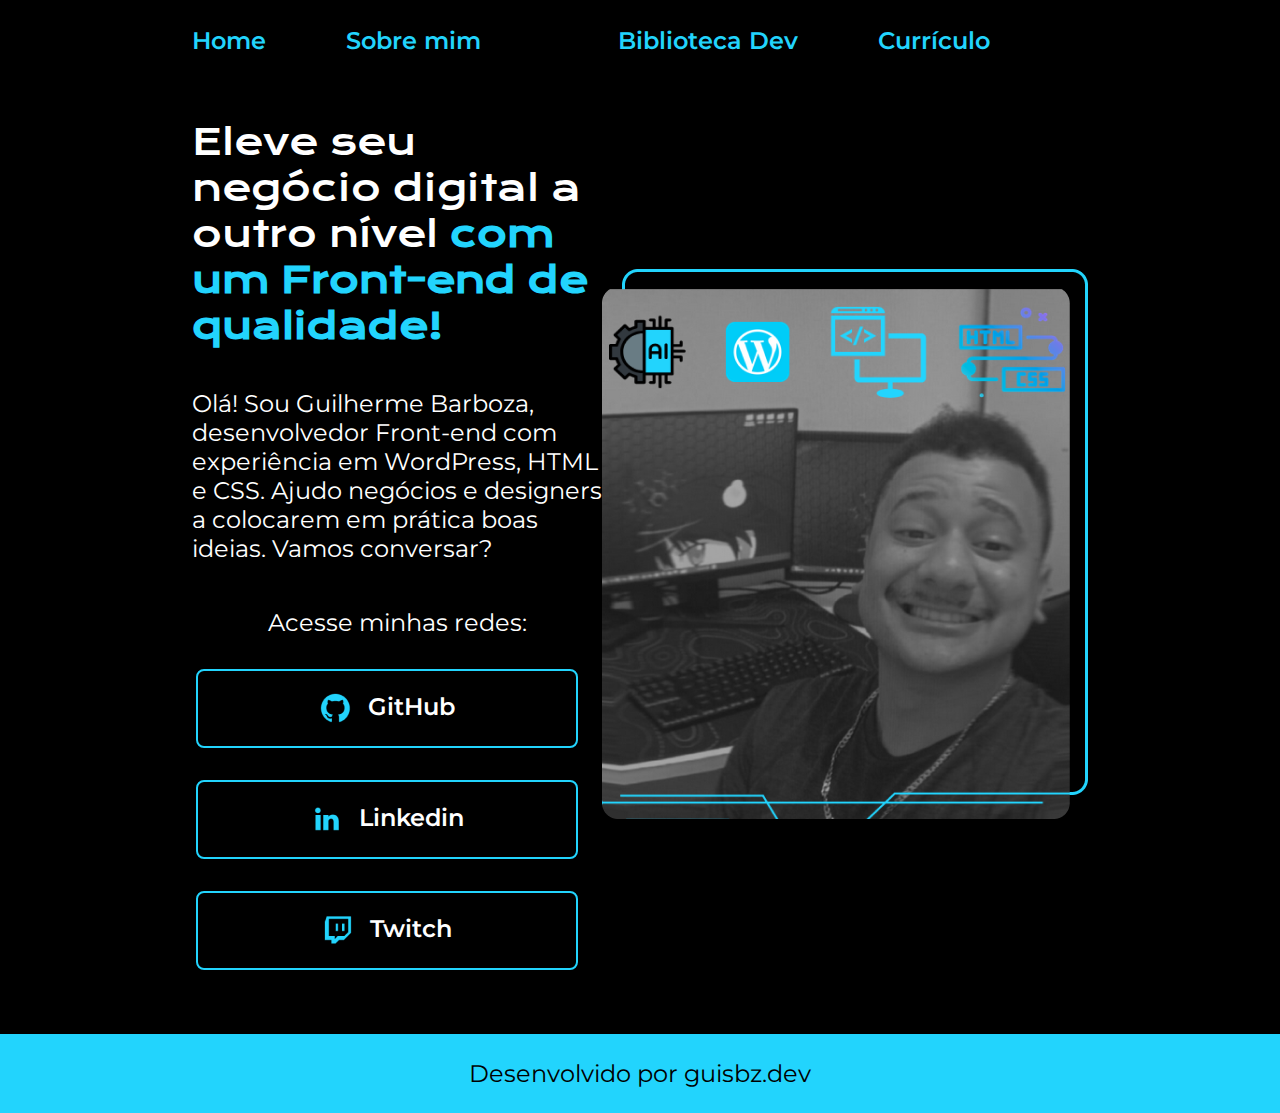
<file: index.html>
<html lang="pt-br">

<head>
    <meta charset="UTF-8">
    <meta http-equiv="X-UA-Compatible" content="IE=edge">
    <meta name="viewport" content="width=device-width, initial-scale=1.0">
    <link rel="stylesheet" href="/styles/style.css">
    <title>Portfólio de Guilherme</title>
</head>

<body>
    <header class="cabecalho">
        <nav class="cabecalho__menu">
            <div class="cabecalho__menu__esquerda">
                <a class="cabecalho__menu__link" href="index.html" target="_self">Home</a>
                <a class="cabecalho__menu__link" href="about.html" target="_self">Sobre mim</a>
            </div>
            <div class="cabecalho__menu__direita">
                <a class="cabecalho__menu__link" href="bibliotecadev.html">Biblioteca Dev</a>
                <a class="cabecalho__menu__link" href="curriculo.html">Currículo</a>
            </div>
        </nav>
    </header>
    <main class="content">
        <section class="content__apresentacao">
            <h1 class="content__apresentacao__titulo">Eleve seu negócio digital a outro nível
                <strong>com um Front-end de qualidade!</strong>
            </h1>
            <p class="content__apresentacao__texto">Olá! Sou Guilherme Barboza, desenvolvedor Front-end com experiência
                em WordPress, HTML e CSS. Ajudo negócios e designers a colocarem em prática boas ideias. Vamos
                conversar?</p>
            <div class="content__apresentacao__links">
                <h2 class="content__apresentacao__links__subtitulo">Acesse minhas redes:</h2>
                <a class="content__apresentacao__links__botao" href="https://github.com/guisbz">
                    <img src="assets/Logo Github.png" alt="Logo do Github">
                    GitHub</a>
                <a class="content__apresentacao__links__botao" href="https://www.linkedin.com/in/guisbzdev/">
                    <img src="assets/Logo linkedin.png" alt="Logo do Linkedin">
                    Linkedin</a>
                <a class="content__apresentacao__links__botao" href="https://www.twitch.tv/">
                    <img src="assets/Logo Twitch.png" alt="Logo da Twitch">
                    Twitch</a>
            </div>
        </section>
        <img class="content__apresentacao__imagem" src="assets/gbfinal.png" alt="Foto de Guilherme Barboza">
    </main>
    <footer class="rodape">
        <p>Desenvolvido por guisbz.dev</p>
    </footer>
</body>

</html>
</file>
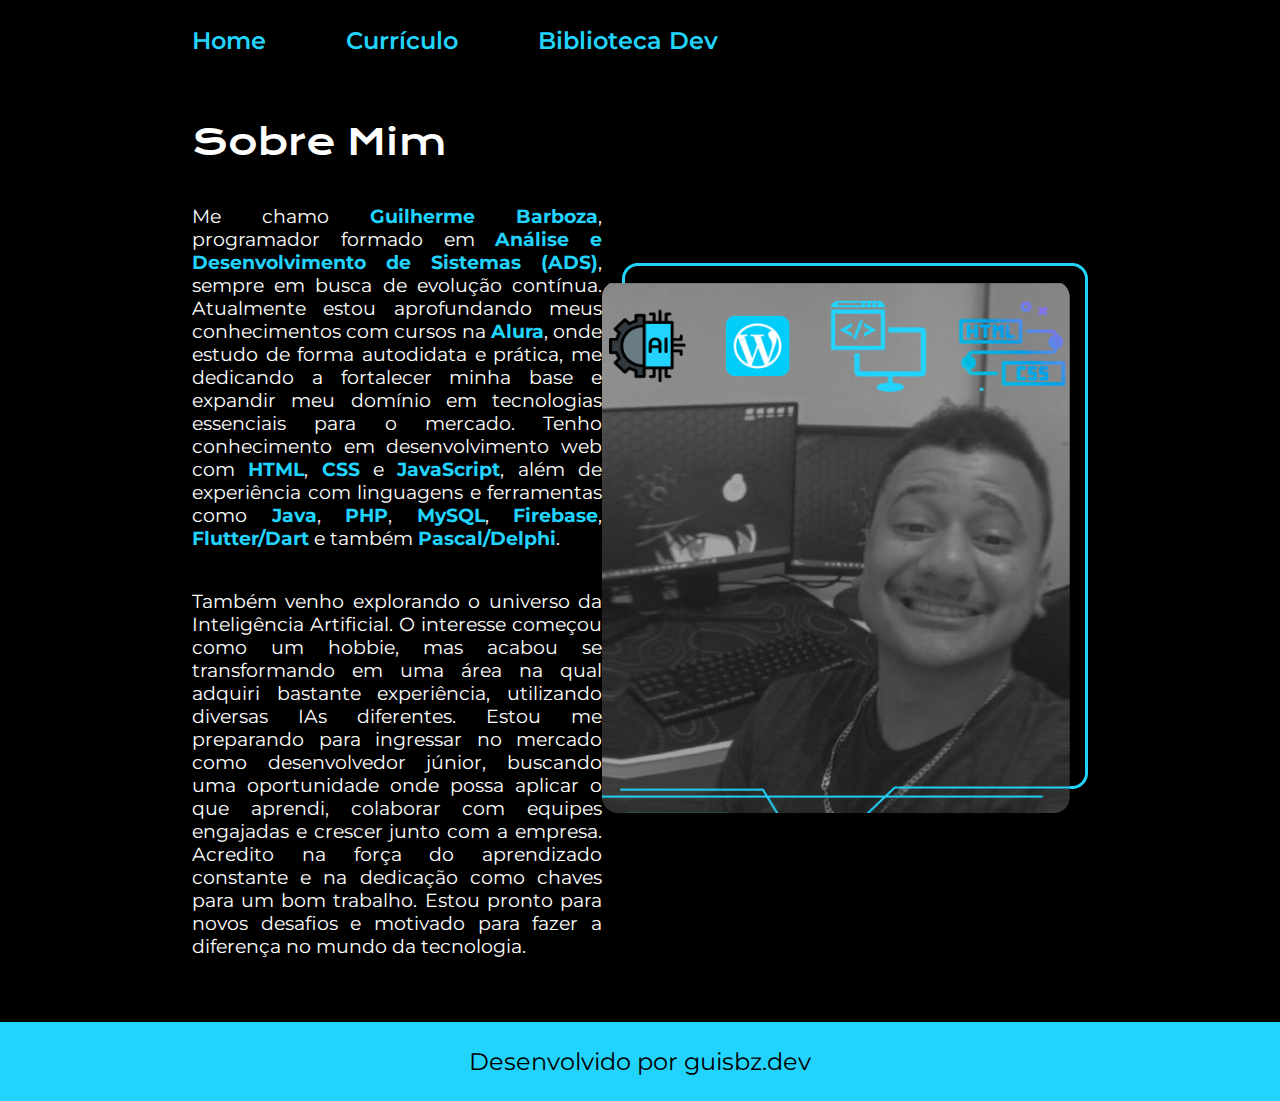
<file: about.html>
<!DOCTYPE html>
<html lang="pt-br">

<head>
    <meta charset="UTF-8">
    <meta http-equiv="X-UA-Compatible" content="IE=edge">
    <meta name="viewport" content="width=device-width, initial-scale=1.0">
    <link rel="stylesheet" href="styles/style.css">
    <link rel="stylesheet" href="styles/about.css">
    <title>Sobre Mim</title>
</head>

<body>
    <header class="cabecalho">
        <nav class="cabecalho__menu">
            <div class="cabecalho__menu__esquerda">
                <a class="cabecalho__menu__link" href="index.html" target="_self">Home</a>
                <a class="cabecalho__menu__link" href="curriculo.html">Currículo</a>
                <a class="cabecalho__menu__link" href="bibliotecadev.html">Biblioteca Dev</a>
            </div>
        </nav>
    </header>
    <main class="content">
        <section class="content__apresentacao">
            <h1 class="content__apresentacao__titulo">Sobre Mim</h1>
            <p class="content__texto__alternativo">Me chamo <strong>Guilherme Barboza</strong>, programador formado em
                <strong>Análise e Desenvolvimento de Sistemas (ADS)</strong>, sempre em busca de evolução contínua.
                Atualmente estou aprofundando meus conhecimentos com cursos na <strong>Alura</strong>, onde estudo de
                forma autodidata e prática, me
                dedicando a fortalecer
                minha base e expandir meu domínio em tecnologias essenciais para o mercado. Tenho conhecimento em
                desenvolvimento web com
                <strong>HTML</strong>,
                <strong>CSS</strong> e
                <strong>JavaScript</strong>, além de experiência com linguagens e ferramentas como
                <strong>Java</strong>,
                <strong>PHP</strong>,
                <strong>MySQL</strong>,
                <strong>Firebase</strong>,
                <strong>Flutter/Dart</strong>
                e também <strong>Pascal/Delphi</strong>.
            </p>

            <p class="content__texto__alternativo">Também venho explorando o universo da Inteligência Artificial. O
                interesse começou como um hobbie, mas acabou se transformando em uma área na qual adquiri bastante
                experiência, utilizando diversas IAs diferentes. Estou me preparando para ingressar no
                mercado como desenvolvedor júnior, buscando uma oportunidade onde possa aplicar o que aprendi, colaborar
                com equipes engajadas e crescer junto com a empresa. Acredito na força do aprendizado constante e na
                dedicação como chaves para um bom trabalho. Estou pronto para novos desafios e motivado para fazer a
                diferença no mundo da tecnologia.
            </p>
        </section>
        <img class="content__apresentacao__imagem" src="assets/gbfinal.png" alt="Foto de Guilherme Barboza">
    </main>
    <footer class="rodape">
        <p>Desenvolvido por guisbz.dev</p>
    </footer>

</body>

</html>
</file>
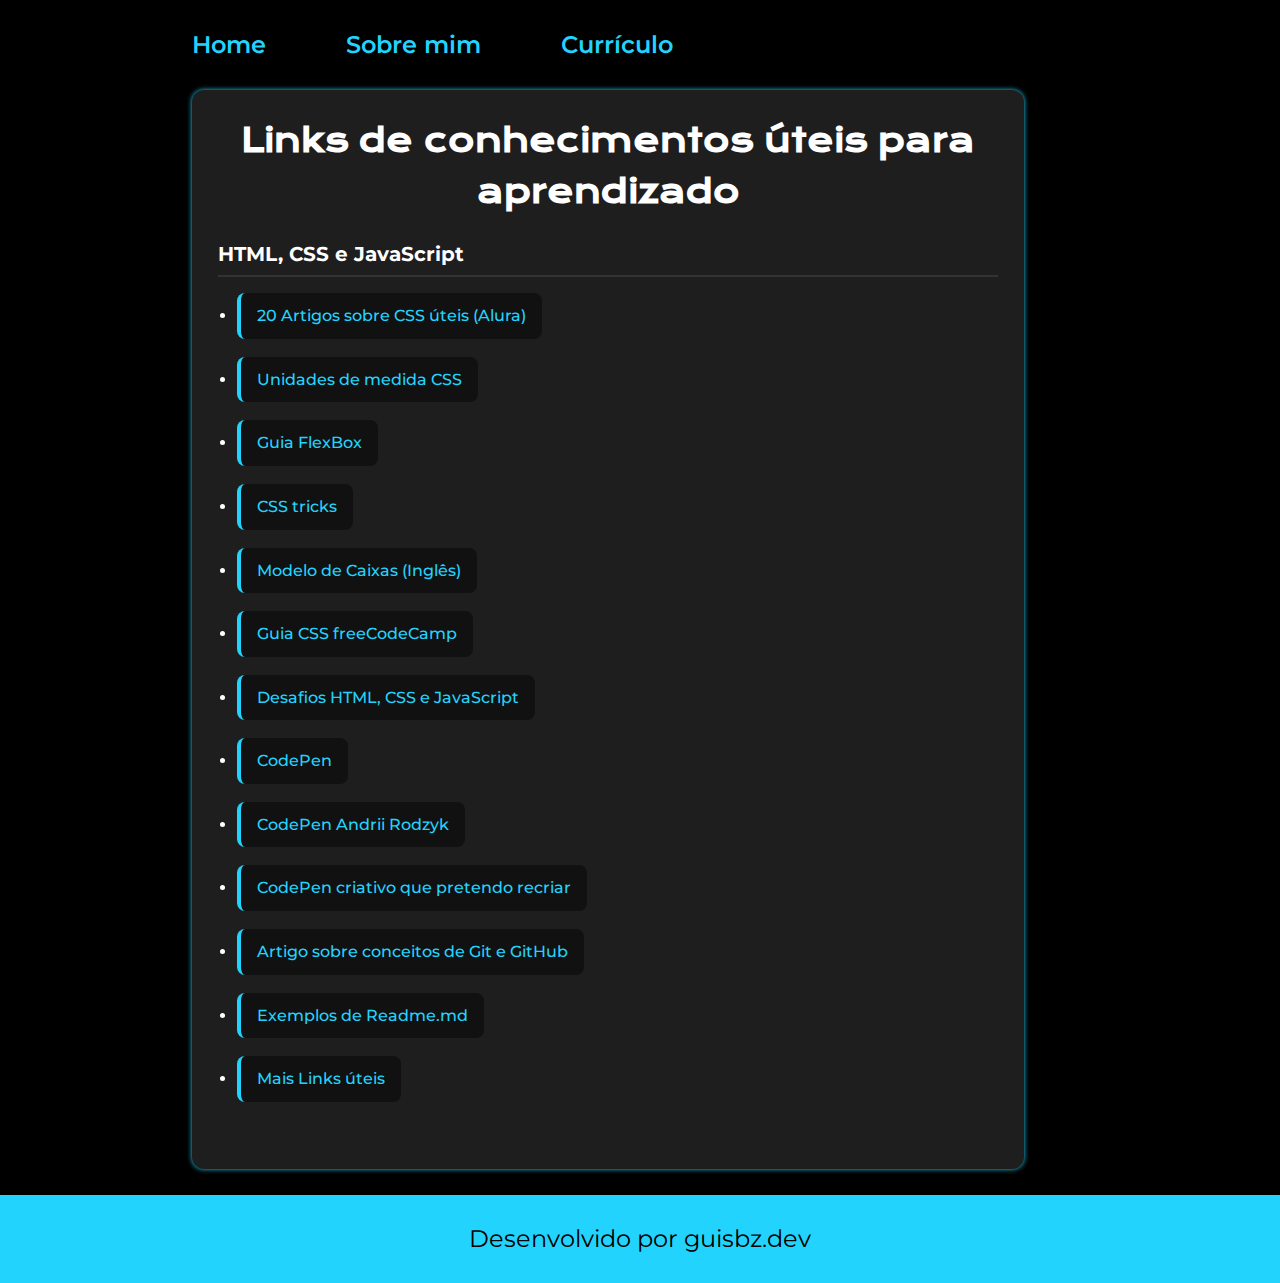
<file: bibliotecadev.html>
<!DOCTYPE html>
<html lang="pt-br">

<head>
    <meta charset="UTF-8">
    <meta http-equiv="X-UA-Compatible" content="IE=edge">
    <meta name="viewport" content="width=device-width, initial-scale=1.0">
    <link rel="stylesheet" href="styles/style.css">
    <link rel="stylesheet" href="styles/content-card.css">
    <title>Biblioteca de Links e Conteúdos</title>
</head>

<body>
    <header class="cabecalho">
        <nav class="cabecalho__menu">
            <div class="cabecalho__menu__esquerda">
                <a class="cabecalho__menu__link" href="index.html" target="_self">Home</a>
                <a class="cabecalho__menu__link" href="about.html" target="_self">Sobre mim</a>
                <a class="cabecalho__menu__link" href="curriculo.html" target="_self">Currículo</a>
            </div>
        </nav>
    </header>
    <main class="content-card">
        <section class="content-card__section">
            <h1>Links de conhecimentos úteis para aprendizado</h1>
            <h2>HTML, CSS e JavaScript</h2>
            <ul>
                <li><a class="content-card__section__links"
                        href="https://cursos.alura.com.br/course/html-css-cabecalho-footer-variaveis-css/task/147965">20
                        Artigos sobre CSS úteis (Alura)</a></li>

                <li><a class="content-card__section__links"
                        href="https://www.alura.com.br/artigos/guia-de-unidades-no-css">Unidades de medida CSS</a></li>

                <li><a class="content-card__section__links"
                        href="https://www.alura.com.br/artigos/css-guia-do-flexbox">Guia FlexBox</a></li>

                <li><a class="content-card__section__links"
                        href="https://css-tricks.com/snippets/css/a-guide-to-flexbox/">CSS tricks</a></li>

                <li><a class="content-card__section__links"
                        href="https://developer.mozilla.org/pt-BR/docs/Learn_web_development/Core/Styling_basics/Box_model">Modelo
                        de Caixas (Inglês)</a></li>

                <li><a class="content-card__section__links"
                        href="https://www.freecodecamp.org/portuguese/news/manual-do-css-um-guia-pratico-de-css-para-desenvolvedores/">Guia
                        CSS freeCodeCamp</a></li>


                <li><a class="content-card__section__links" href="https://www.frontendmentor.io/">Desafios HTML, CSS e
                        JavaScript</a></li>

                <li><a class="content-card__section__links" href="https://codepen.io">CodePen</a></li>

                <li><a class="content-card__section__links" href="https://codepen.io/rodzyk">CodePen Andrii Rodzyk</a>
                </li>

                <li><a class="content-card__section__links" href="https://codepen.io/rodzyk/details/qEExxGJ">CodePen
                        criativo que pretendo recriar</a></li>

                <li><a class="content-card__section__links"
                        href="https://www.alura.com.br/artigos/o-que-e-git-github">Artigo sobre conceitos de Git e
                        GitHub</a></li>

                <li><a class="content-card__section__links"
                        href="https://github.com/alura-cursos/readme-template?tab=readme-ov-file">Exemplos de
                        Readme.md</a></li>

                <li><a class="content-card__section__links"
                        href="https://cursos.alura.com.br/course/html-css-responsividade-publicacao-projetos/task/147968">Mais
                        Links úteis</a></li>
            </ul>
        </section>
    </main>

    <footer class="rodape">
        <p>Desenvolvido por guisbz.dev</p>
    </footer>
</body>

</html>
</file>
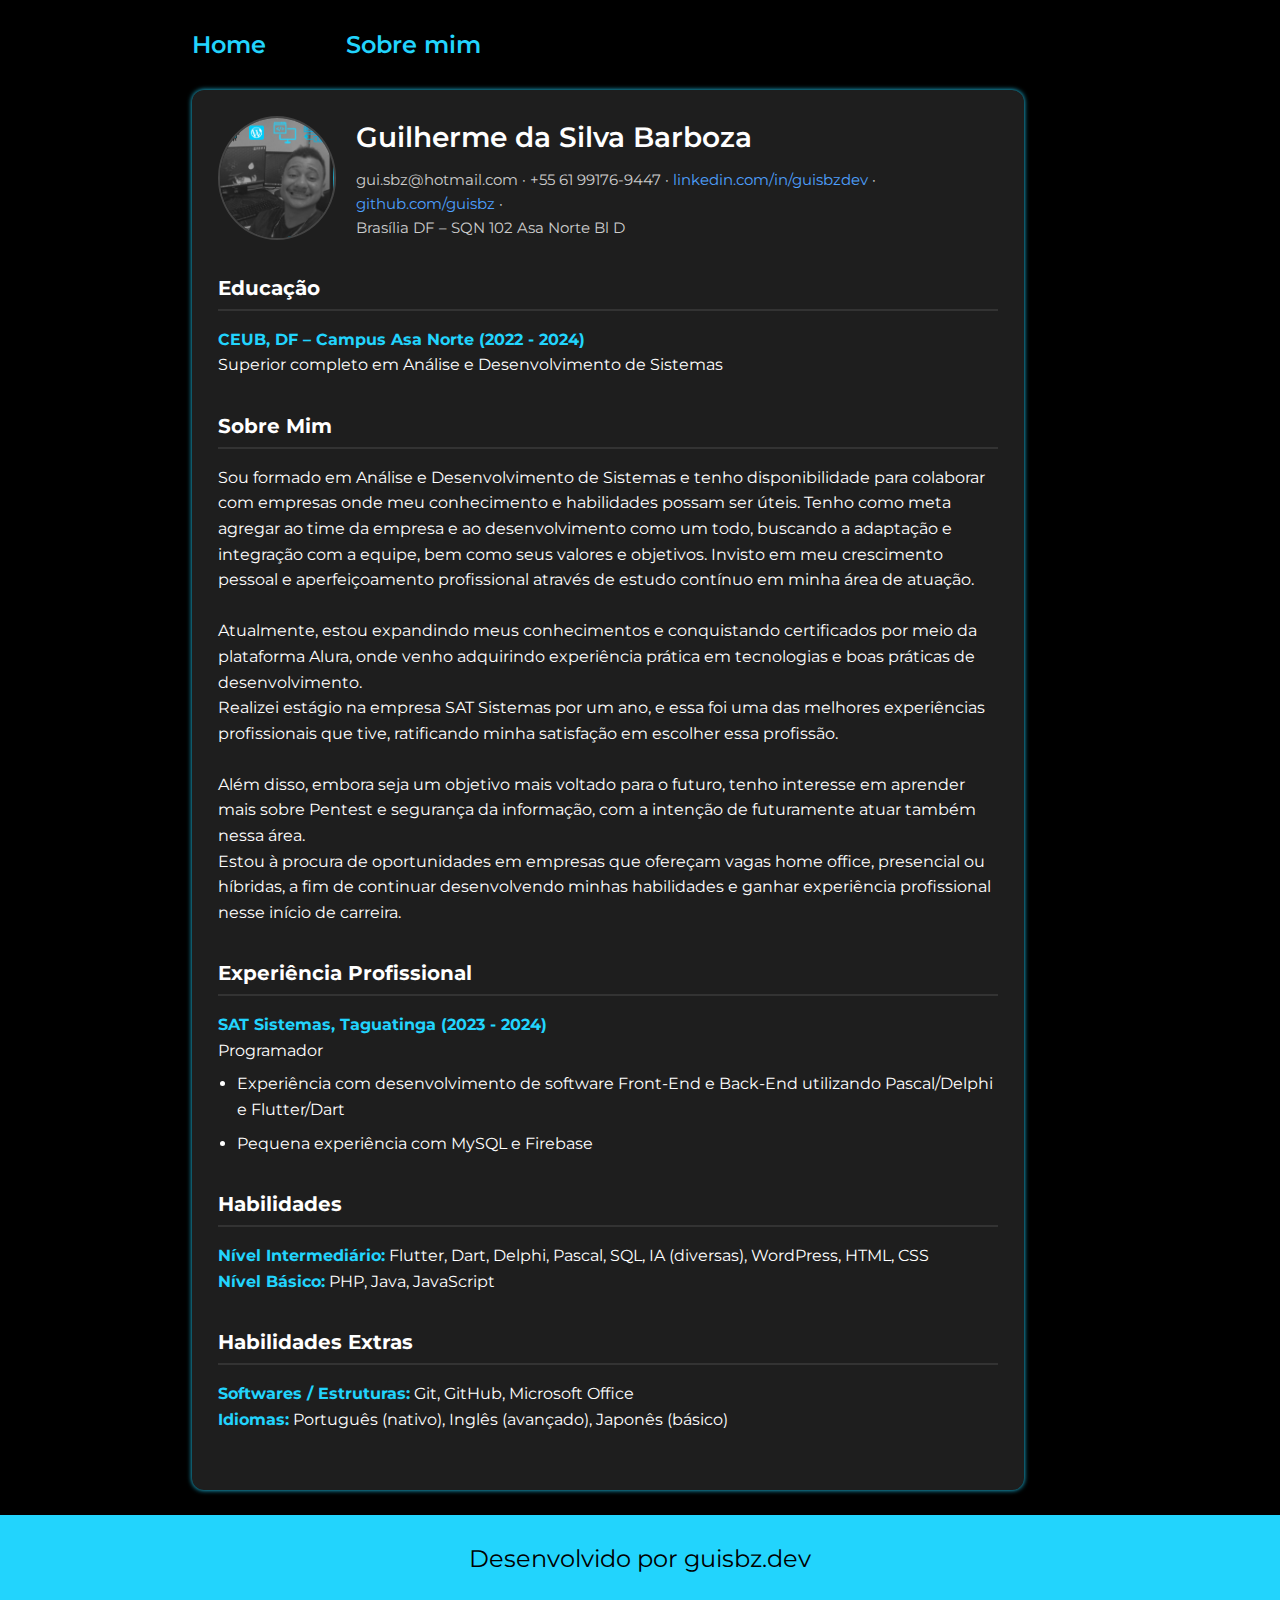
<file: curriculo.html>
<!DOCTYPE html>
<html lang="pt-br">

<head>
    <meta charset="UTF-8">
    <meta http-equiv="X-UA-Compatible" content="IE=edge">
    <meta name="viewport" content="width=device-width, initial-scale=1.0">
    <link rel="stylesheet" href="styles/style.css">
    <link rel="stylesheet" href="styles/curriculo.css">
    <title>Sobre Mim</title>
</head>

<body>
    <header class="cabecalho">
        <nav class="cabecalho__menu">
            <div class="cabecalho__menu__esquerda">
                <a class="cabecalho__menu__link" href="index.html" target="_self">Home</a>
                <a class="cabecalho__menu__link" href="about.html" target="_self">Sobre mim</a>
            </div>

        </nav>
    </header>
    <main class="curriculo">
        <section class="curriculo__header">
            <img src="assets/gbfinal.png" alt="Imagem de Guilherme Barboza" class="curriculo__foto">
            <div>
                <h1 class="curriculo__nome">Guilherme da Silva Barboza</h1>
                <p class="curriculo__contato">
                    gui.sbz@hotmail.com · +55 61 99176-9447 ·
                    <a href="https://linkedin.com/in/guisbzdev" target="_blank">linkedin.com/in/guisbzdev</a> ·
                    <a href="https://github.com/guisbz" target="_blank">github.com/guisbz</a> ·
                    <br>
                    Brasília DF – SQN 102 Asa Norte Bl D
                </p>
            </div>
        </section>

        <section class="curriculo__section">
            <h2>Educação</h2>
            <p><strong>CEUB, DF – Campus Asa Norte (2022 - 2024)</strong><br>
                Superior completo em Análise e Desenvolvimento de Sistemas</p>
        </section>

        <section class="curriculo__section">
            <h2>Sobre Mim</h2>
            <p>Sou formado em Análise e Desenvolvimento de Sistemas e tenho disponibilidade para colaborar
                com empresas onde meu conhecimento e habilidades possam ser úteis. Tenho como meta agregar ao time da
                empresa e ao desenvolvimento como um todo, buscando a adaptação e integração com a equipe, bem como seus
                valores e objetivos. Invisto em meu crescimento pessoal e aperfeiçoamento profissional através de estudo
                contínuo em minha área de atuação.
            </p>
            <br>
            <p>
                Atualmente, estou expandindo meus conhecimentos e conquistando certificados por meio da plataforma
                Alura, onde venho adquirindo experiência prática em tecnologias e boas práticas de desenvolvimento.</p>
            <p>Realizei estágio na empresa SAT Sistemas por um ano, e essa foi uma das melhores experiências
                profissionais que tive, ratificando minha satisfação em escolher essa profissão.</p>
            <br>
            <p>Além disso, embora seja um objetivo mais voltado para o futuro, tenho interesse em aprender mais sobre
                Pentest e segurança da informação, com a intenção de futuramente atuar também nessa área.</p>
            <p>
            <p>Estou à procura de oportunidades em empresas que ofereçam vagas home office, presencial ou híbridas, a
                fim de continuar desenvolvendo minhas habilidades e ganhar experiência profissional nesse início de
                carreira.</p>
            </p>
        </section>

        <section class="curriculo__section">
            <h2>Experiência Profissional</h2>
            <p><strong>SAT Sistemas, Taguatinga (2023 - 2024)</strong><br>
                Programador</p>
            <ul>
                <li>Experiência com desenvolvimento de software Front-End e Back-End utilizando Pascal/Delphi e
                    Flutter/Dart</li>
                <li>Pequena experiência com MySQL e Firebase</li>
            </ul>
        </section>

        <section class="curriculo__section">
            <h2>Habilidades</h2>
            <p><strong>Nível Intermediário:</strong> Flutter, Dart, Delphi, Pascal, SQL, IA (diversas), WordPress, HTML,
                CSS</p>
            <p><strong>Nível Básico:</strong> PHP, Java, JavaScript</p>
        </section>

        <section class="curriculo__section">
            <h2>Habilidades Extras</h2>
            <p><strong>Softwares / Estruturas:</strong> Git, GitHub, Microsoft Office</p>
            <p><strong>Idiomas:</strong> Português (nativo), Inglês (avançado), Japonês (básico)</p>
        </section>
    </main>

    <footer class="rodape">
        <p>Desenvolvido por guisbz.dev</p>
    </footer>
</body>

</html>
</file>
<file: styles/style.css>
@import url('https://fonts.googleapis.com/css2?family=Krona+One&family=Montserrat:ital,wght@0,100..900;1,100..900&display=swap');

@media print {

    header,
    footer {
        display: none !important;
    }
}

:root {
    --cor-primaria: black;
    --cor-secundaria: white;
    --cor-terciaria: #22D4FD;
    --cor-links: #007bff;

    --fonte-primaria: "Krona One", sans-serif;
    --fonte-secundaria: "Montserrat", sans-serif;
}

* {
    margin: 0;
    padding: 0;
}

body {
    box-sizing: border-box;
    background-color: var(--cor-primaria);
    color: var(--cor-secundaria);
}



.cabecalho {
    padding: 2% 0% 0% 15%;
}

.cabecalho__menu {
    display: flex;
    justify-content: space-between;
    gap: 80px;
}

.cabecalho__menu__esquerda {
    display: flex;
    gap: 80px;
}

.cabecalho__menu__direita {
    display: flex;
    gap: 80px;
    margin-left: auto;
    margin-right: 290px;
}

.cabecalho__menu__link {
    font-family: var(--fonte-secundaria);
    font-weight: 600;
    font-size: 24px;
    color: var(--cor-terciaria);
    text-decoration: none;
}

.cabecalho__menu__link:hover {
    color: var(--cor-links);
    cursor: pointer;
}

strong {
    color: var(--cor-terciaria);

}

.content {
    padding: 5% 15%;
    display: flex;
    align-items: center;
    justify-content: space-between;

}

.content__apresentacao {
    width: 615px;
    display: flex;
    flex-direction: column;
    gap: 40px;
}

.content__apresentacao__titulo {
    font-size: 36px;
    font-family: var(--fonte-primaria);
    font-weight: 400;
    font-style: normal;
}

.content__apresentacao__texto {
    font-size: 24px;
    font-family: var(--fonte-secundaria);
    font-weight: 400;
    margin-bottom: 5;
}

.content__apresentacao__links {
    display: flex;
    flex-direction: column;
    justify-content: space-between;
    align-items: center;
    gap: 32px;
}

.content__apresentacao__links__subtitulo {
    font-family: var(--fonte-secundaria);
    font-weight: 400;
    font-size: 24px;
}

.content__apresentacao__links__botao {
    display: flex;
    justify-content: center;
    gap: 16px;
    width: 378px;
    margin-right: 20px;
    text-align: center;
    border-radius: 8px;
    border: 2px solid var(--cor-terciaria);
    font-size: 24px;
    padding: 21.5px 0;
    text-decoration: none;
    color: var(--cor-secundaria);
    font-family: var(--fonte-secundaria);
    font-weight: 600;


}

.content__apresentacao__links__botao:hover {
    background-color: #272727;
    border: 2px solid var(--cor-links);
    box-shadow: 0 0 10px var(--cor-links);

}

.rodape {
    font-family: var(--fonte-secundaria);
    font-weight: 400;
    font-size: 24px;
    text-align: center;
    background-color: var(--cor-terciaria);
    color: var(--cor-primaria);
    padding: 25px 0;


}
</file>
<file: styles/about.css>
@import url('https://fonts.googleapis.com/css2?family=Krona+One&family=Montserrat:ital,wght@0,100..900;1,100..900&display=swap');

.content__texto__alternativo {
    font-size: 1.1875rem;
    font-family: "Montserrat", sans-serif;
    font-weight: 400;
    text-align: justify;
    margin-bottom: 5;
}

@media (max-width: 1200px) {

    .content__apresentacao__titulo {
        text-align: center;
    }

    .cabecalho__menu__esquerda,
    .cabecalho__menu__direita {
        flex-wrap: wrap;
        justify-content: center;

    }
}
</file>
<file: styles/content-card.css>
@import url('https://fonts.googleapis.com/css2?family=Krona+One&family=Montserrat:ital,wght@0,100..900;1,100..900&display=swap');

@media print {

    header,
    footer {
        display: none !important;
    }
}

:root {
    --cor-primaria: black;
    --cor-secundaria: white;
    --cor-terciaria: #22D4FD;
    --cor-links: #4ea0ff;
    --cor-fonte-alternativa: #cccccc;
    --cor-fundo-alternativo: #1e1e1e;

    --fonte-primaria: "Krona One", sans-serif;
    --fonte-secundaria: "Montserrat", sans-serif;
}

* {
    margin: 0;
    padding: 0;
}

body {
    font-family: var(--fonte-secundaria);
    box-sizing: border-box;
    background-color: var(--cor-primaria);
    color: var(--cor-secundaria);
    line-height: 1.6;
}

.content-card {
    /*Comentar margin, border-radius e box-shadow em caso de impressão de currículo */
    margin: 2% 20% 2% 15%;
    padding: 2% 2%;
    background-color: var(--cor-fundo-alternativo);
    border-radius: 12px;
    box-shadow: 0 0 5px #22D4FD;
}

.content-card__header {
    display: flex;
    align-items: center;
    gap: 20px;
    margin-bottom: 2rem;
}

.content-card__foto {
    width: 120px;
    height: 120px;
    border-radius: 50%;
    object-fit: cover;
    border: 2px solid #444;
}

.content-card__nome {
    font-size: 1.75rem;
    font-weight: 600;
}

.content-card__contato {
    font-size: 1rem;
    color: var(--cor-fonte-alternativa);
    margin-top: 0.5rem;
}

.content-card__contato a {
    color: var(--cor-links);
    text-decoration: none;
}

.content-card__contato a:hover {
    text-decoration: underline;
}

.content-card__section {
    margin-bottom: 2rem;
}

.content-card__section h1 {
    font-size: 2rem;
    text-align: center;
    font-family: var(--fonte-primaria);
    margin-bottom: 1rem;
    padding-bottom: 0.3rem;
    color: var(--cor-secundaria);
}

.content-card__section h2 {
    font-size: 1.25rem;
    border-bottom: 2px solid #333;
    margin-bottom: 1rem;
    padding-bottom: 0.3rem;
    color: var(--cor-secundaria);
}

.content-card__section__links {
    display: inline-block;
    color: var(--cor-terciaria);
    background-color: #111;
    padding: 10px 16px;
    margin-bottom: 10px;
    border-left: 4px solid var(--cor-terciaria);
    border-radius: 8px;
    font-weight: 500;
    text-decoration: none;
    transition: all 0.3s ease;
}

.content-card__section__links:hover {
    background-color: var(--cor-terciaria);
    color: var(--cor-primaria);
    transform: translateX(5px);
    box-shadow: 0 0 10px var(--cor-terciaria);
}

.content-card__section ul {
    padding-left: 1.2rem;
    margin-top: 0.5rem;
}

.content-card__section ul li {
    margin-bottom: 0.5rem;
}

@media (max-width: 1200px) {

    .cabecalho__menu__esquerda,
    .cabecalho__menu__direita {
        flex-wrap: wrap;
        justify-content: center;

    }

    .content-card__section h1 {
        font-size: 1.4rem;
    }

    .content-card {
        margin: 5% 2%;
        border-radius: 8px;
    }

    .content-card__header {
        flex-direction: column;
        gap: 10px;
    }

    .content-card__foto {
        width: 90%;
        margin-top: 5%;
        height: auto;
        border-radius: 2%;
        object-fit: cover;
        border: none;
    }

    .content-card__nome {
        text-align: center;
        font-size: 1.5rem;
    }

    .content-card__contato {
        font-size: 0.8rem;
    }

}
</file>
<file: styles/curriculo.css>
@import url('https://fonts.googleapis.com/css2?family=Krona+One&family=Montserrat:ital,wght@0,100..900;1,100..900&display=swap');

@media print {

    header,
    footer {
        display: none !important;
    }
}

* {
    margin: 0;
    padding: 0;
}

body {
    font-family: "Montserrat", sans-serif;
    box-sizing: border-box;
    background-color: black;
    color: white;
    line-height: 1.6;
}

.curriculo {
    margin: 2% 20% 2% 15%;
    padding: 2% 2%;
    background-color: #1e1e1e;
    border-radius: 12px;
    box-shadow: 0 0 5px #22D4FD;
}

.curriculo__header {
    display: flex;
    align-items: center;
    gap: 20px;
    margin-bottom: 2rem;
}

.curriculo__foto {
    width: 120px;
    height: 120px;
    border-radius: 50%;
    object-fit: cover;
    border: 2px solid #444;
}

.curriculo__nome {
    font-size: 28px;
    font-weight: 600;
}

.curriculo__contato {
    font-size: 15px;
    color: #cccccc;
    margin-top: 0.5rem;
}

.curriculo__contato a {
    color: #4ea0ff;
    text-decoration: none;
}

.curriculo__contato a:hover {
    text-decoration: underline;
}

.curriculo__section {
    margin-bottom: 2rem;
}

.curriculo__section h2 {
    font-size: 20px;
    border-bottom: 2px solid #333;
    margin-bottom: 1rem;
    padding-bottom: 0.3rem;
    color: #ffffff;
}

.curriculo__section ul {
    padding-left: 1.2rem;
    margin-top: 0.5rem;
}

.curriculo__section ul li {
    margin-bottom: 0.5rem;
}
</file>
